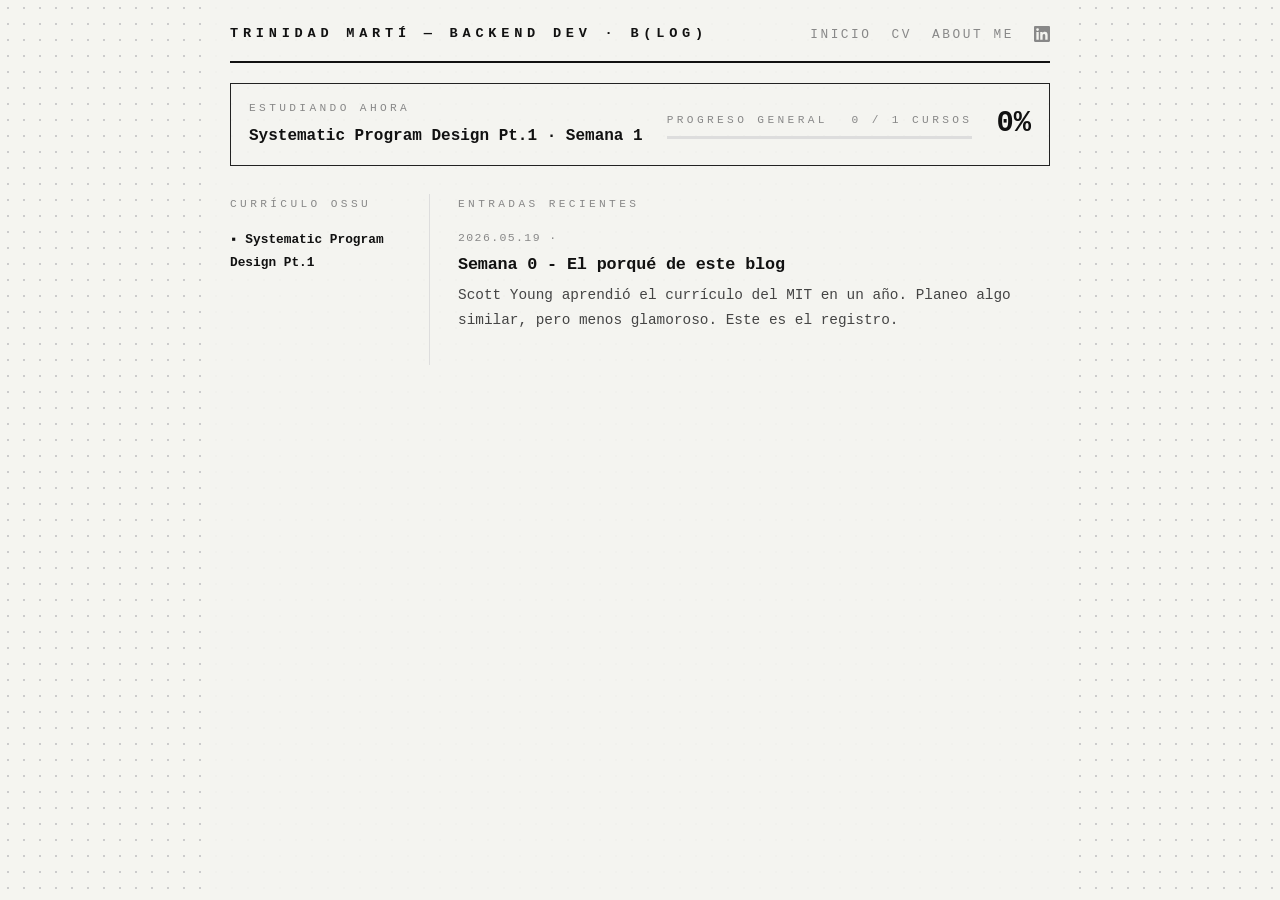
<file: docs/index.html>
<!DOCTYPE html>
<html lang="en">
<head>
  <meta charset="UTF-8">
  <meta name="viewport" content="width=device-width, initial-scale=1.0">
  <title>Trinidad Martí — Blog</title>
  <link rel="stylesheet" href="static/style.css">
</head>
<body>
  <div class="page-wrap">
    <nav class="nav">
      <a href="index.html" class="nav-logo">TRINIDAD MARTÍ — Backend Dev · B(LOG)</a>
      <ul class="nav-links">
        <li><a href="index.html">Inicio</a></li>
        <li><a href="static/cv.pdf" id="cv-link">CV</a></li>
        <li><a href="about.html">About me</a></li>
        <li><a href="https://www.linkedin.com/in/trinidad-mart%C3%AD-guti%C3%A9rrez-a9b872244/" target="_blank" rel="noopener" aria-label="LinkedIn"><svg xmlns="http://www.w3.org/2000/svg" width="16" height="16" viewBox="0 0 24 24" fill="currentColor" style="display:block"><path d="M20.447 20.452h-3.554v-5.569c0-1.328-.027-3.037-1.852-3.037-1.853 0-2.136 1.445-2.136 2.939v5.667H9.351V9h3.414v1.561h.046c.477-.9 1.637-1.85 3.37-1.85 3.601 0 4.267 2.37 4.267 5.455v6.286zM5.337 7.433a2.062 2.062 0 0 1-2.063-2.065 2.064 2.064 0 1 1 2.063 2.065zm1.782 13.019H3.555V9h3.564v11.452zM22.225 0H1.771C.792 0 0 .774 0 1.729v20.542C0 23.227.792 24 1.771 24h20.451C23.2 24 24 23.227 24 22.271V1.729C24 .774 23.2 0 22.222 0h.003z"/></svg></a></li>
      </ul>
    </nav>
    

<div class="status-strip">
  <div class="studying">
    <span class="label">Estudiando ahora</span>
    <strong>Systematic Program Design Pt.1 · Semana 1</strong>
  </div>
  <div class="bar-section">
    <div class="label">
      <span>Progreso general</span>
      <span>0 / 1 cursos</span>
    </div>
    <div class="progress-bar">
      <div class="progress-bar-fill" style="width: 0%"></div>
    </div>
  </div>
  <div class="percent">0%</div>
</div>

<div class="home-grid">

  <aside class="curriculum-sidebar">
    <span class="label">Currículo OSSU</span>
    
    <div class="course-item active">
      <div class="course-name">
        
        <a class="course-name-text" href="https://cs.ossu.dev/coursepages/spd/" target="_blank" rel="noopener">▪ Systematic Program Design Pt.1</a>
        
      </div>
    </div>
    
  </aside>

  <main class="feed">
    <span class="label">Entradas recientes</span>
    
    <article class="feed-entry">
      <div class="meta">2026.05.19 · </div>
      <h2><a href="posts/Hola mundo.html">Semana 0 - El porqué de este blog</a></h2>
      <p class="excerpt">Scott Young aprendió el currículo del MIT en un año. Planeo algo similar, pero menos glamoroso. Este es el registro.</p>
      
    </article>
    
  </main>

</div>

  </div>

  <div class="cv-modal-backdrop" id="cv-backdrop">
    <div class="cv-modal">
      <p>¿Descargar CV?</p>
      <div class="cv-modal-actions">
        <button class="btn-cancel" id="cv-cancel">Cancelar</button>
        <button class="btn-confirm" id="cv-confirm">Descargar</button>
      </div>
    </div>
  </div>

  <script>
    var cvLink     = document.getElementById('cv-link');
    var backdrop   = document.getElementById('cv-backdrop');
    var btnConfirm = document.getElementById('cv-confirm');
    var btnCancel  = document.getElementById('cv-cancel');

    cvLink.addEventListener('click', function(e) {
      e.preventDefault();
      backdrop.classList.add('open');
    });
    btnCancel.addEventListener('click', function() {
      backdrop.classList.remove('open');
    });
    btnConfirm.addEventListener('click', function() {
      backdrop.classList.remove('open');
      var a = document.createElement('a');
      a.href = cvLink.href;
      a.download = 'Trinidad-Marti-CV.pdf';
      document.body.appendChild(a);
      a.click();
      document.body.removeChild(a);
    });
    backdrop.addEventListener('click', function(e) {
      if (e.target === backdrop) backdrop.classList.remove('open');
    });
  </script>
</body>
</html>
</file>
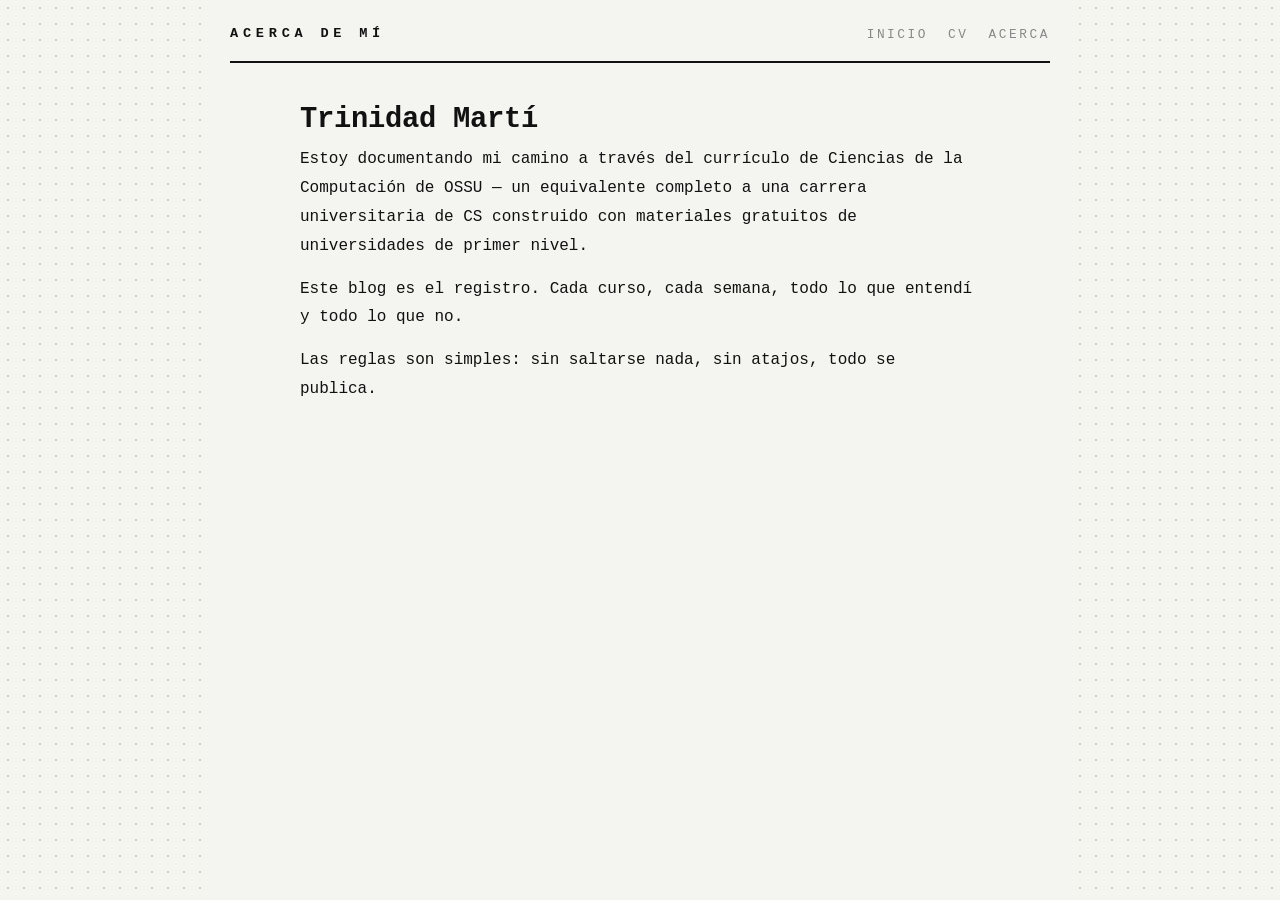
<file: about.html>
<!DOCTYPE html>
<html lang="es">
<head>
  <meta charset="UTF-8">
  <meta name="viewport" content="width=device-width, initial-scale=1.0">
  <title>Acerca — TRINIDAD MARTÍ</title>
  <link rel="stylesheet" href="static/style.css">
</head>
<body>
  <div class="page-wrap">
    <nav class="nav">
      <a href="index.html" class="nav-logo">Acerca de mí</a>
      <ul class="nav-links">
        <li><a href="index.html">Inicio</a></li>
        <li><a href="static/cv.pdf" download>CV</a></li>
        <li><a href="about.html">Acerca</a></li>
      </ul>
    </nav>
    <div style="max-width: 680px; margin: 0 auto; padding-top: 20px;">
      <h1 style="font-size: 1.8rem; margin-bottom: 8px;">Trinidad Martí</h1>
      <p style="margin-bottom: 14px;">Estoy documentando mi camino a través del currículo de Ciencias de la Computación de OSSU — un equivalente completo a una carrera universitaria de CS construido con materiales gratuitos de universidades de primer nivel.</p>
      <p style="margin-bottom: 14px;">Este blog es el registro. Cada curso, cada semana, todo lo que entendí y todo lo que no.</p>
      <p>Las reglas son simples: sin saltarse nada, sin atajos, todo se publica.</p>
    </div>
  </div>
</body>
</html>
</file>
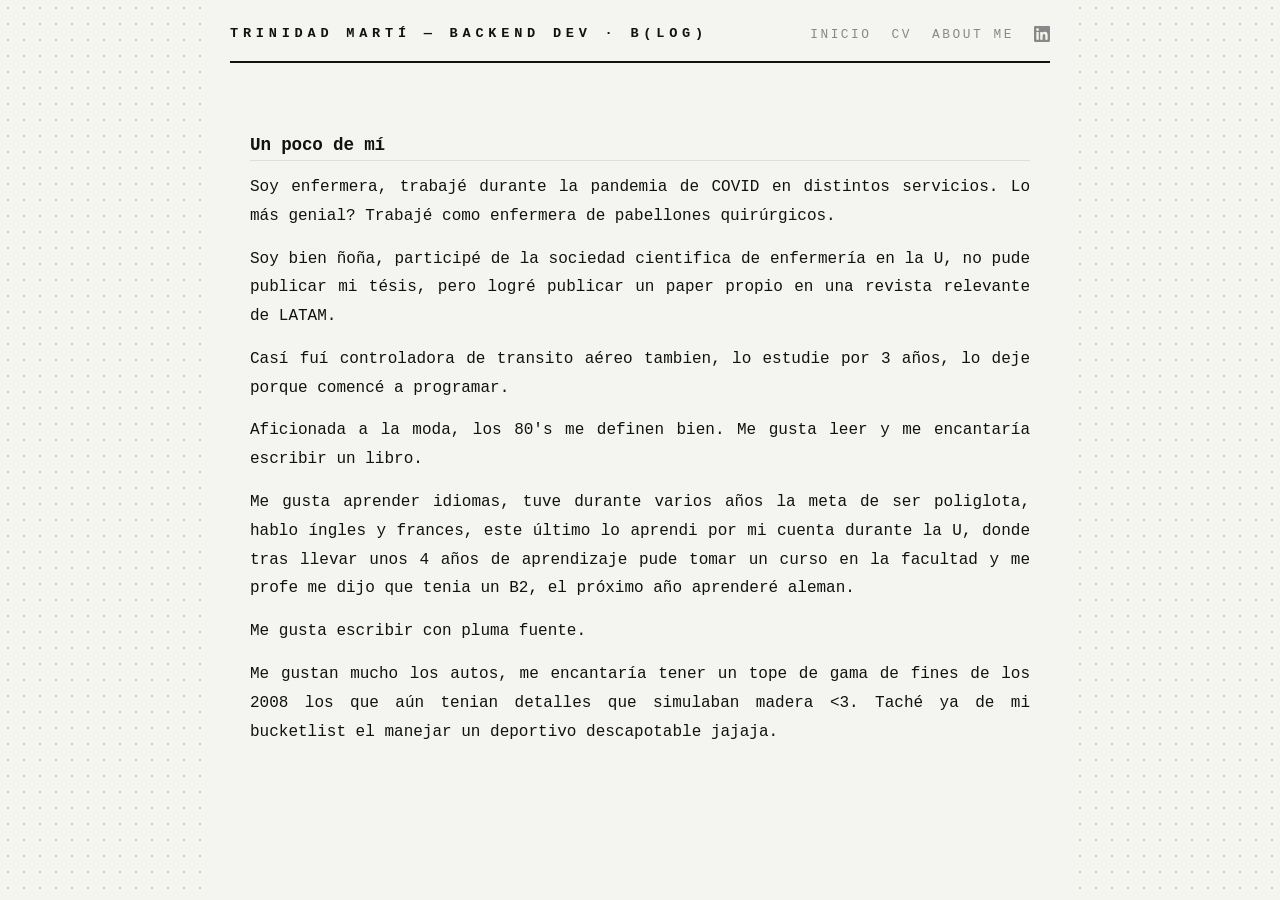
<file: docs/about.html>
<!DOCTYPE html>
<html lang="en">
<head>
  <meta charset="UTF-8">
  <meta name="viewport" content="width=device-width, initial-scale=1.0">
  <title>Acerca — TRINIDAD.LOG</title>
  <link rel="stylesheet" href="static/style.css">
</head>
<body>
  <div class="page-wrap">
    <nav class="nav">
      <a href="index.html" class="nav-logo">TRINIDAD MARTÍ — Backend Dev · B(LOG)</a>
      <ul class="nav-links">
        <li><a href="index.html">Inicio</a></li>
        <li><a href="static/cv.pdf" id="cv-link">CV</a></li>
        <li><a href="about.html">About me</a></li>
        <li><a href="https://www.linkedin.com/in/trinidad-mart%C3%AD-guti%C3%A9rrez-a9b872244/" target="_blank" rel="noopener" aria-label="LinkedIn"><svg xmlns="http://www.w3.org/2000/svg" width="16" height="16" viewBox="0 0 24 24" fill="currentColor" style="display:block"><path d="M20.447 20.452h-3.554v-5.569c0-1.328-.027-3.037-1.852-3.037-1.853 0-2.136 1.445-2.136 2.939v5.667H9.351V9h3.414v1.561h.046c.477-.9 1.637-1.85 3.37-1.85 3.601 0 4.267 2.37 4.267 5.455v6.286zM5.337 7.433a2.062 2.062 0 0 1-2.063-2.065 2.064 2.064 0 1 1 2.063 2.065zm1.782 13.019H3.555V9h3.564v11.452zM22.225 0H1.771C.792 0 0 .774 0 1.729v20.542C0 23.227.792 24 1.771 24h20.451C23.2 24 24 23.227 24 22.271V1.729C24 .774 23.2 0 22.222 0h.003z"/></svg></a></li>
      </ul>
    </nav>
    
<div class="post-body" style="padding-top: 20px;">
  <div class="post-content">
    <h2 id="un-poco-de-mi">Un poco de mí</h2>
<p>Soy enfermera, trabajé durante la pandemia de COVID en distintos servicios. Lo más genial? Trabajé como enfermera de pabellones quirúrgicos.</p>
<p>Soy bien ñoña, participé de la sociedad cientifica de enfermería en la U, no pude publicar mi tésis, pero logré publicar un paper propio en una revista relevante de LATAM.</p>
<p>Casí fuí controladora de transito aéreo tambien, lo estudie por 3 años, lo deje porque comencé a programar.</p>
<p>Aficionada a la moda, los 80's me definen bien. Me gusta leer y me encantaría escribir un libro. </p>
<p>Me gusta aprender idiomas, tuve durante varios años la meta de ser poliglota, hablo íngles y frances, este último lo aprendi por mi cuenta durante la U, donde tras llevar unos 4 años de aprendizaje pude tomar un curso en la facultad y me profe me dijo que tenia un B2, el próximo año aprenderé aleman.</p>
<p>Me gusta escribir con pluma fuente.</p>
<p>Me gustan mucho los autos, me encantaría tener un tope de gama de fines de los 2008 los que aún tenian detalles que simulaban madera &lt;3. Taché ya de mi bucketlist el manejar un deportivo descapotable jajaja.</p>
  </div>
</div>

  </div>

  <div class="cv-modal-backdrop" id="cv-backdrop">
    <div class="cv-modal">
      <p>¿Descargar CV?</p>
      <div class="cv-modal-actions">
        <button class="btn-cancel" id="cv-cancel">Cancelar</button>
        <button class="btn-confirm" id="cv-confirm">Descargar</button>
      </div>
    </div>
  </div>

  <script>
    var cvLink     = document.getElementById('cv-link');
    var backdrop   = document.getElementById('cv-backdrop');
    var btnConfirm = document.getElementById('cv-confirm');
    var btnCancel  = document.getElementById('cv-cancel');

    cvLink.addEventListener('click', function(e) {
      e.preventDefault();
      backdrop.classList.add('open');
    });
    btnCancel.addEventListener('click', function() {
      backdrop.classList.remove('open');
    });
    btnConfirm.addEventListener('click', function() {
      backdrop.classList.remove('open');
      var a = document.createElement('a');
      a.href = cvLink.href;
      a.download = 'Trinidad-Marti-CV.pdf';
      document.body.appendChild(a);
      a.click();
      document.body.removeChild(a);
    });
    backdrop.addEventListener('click', function(e) {
      if (e.target === backdrop) backdrop.classList.remove('open');
    });
  </script>
</body>
</html>
</file>
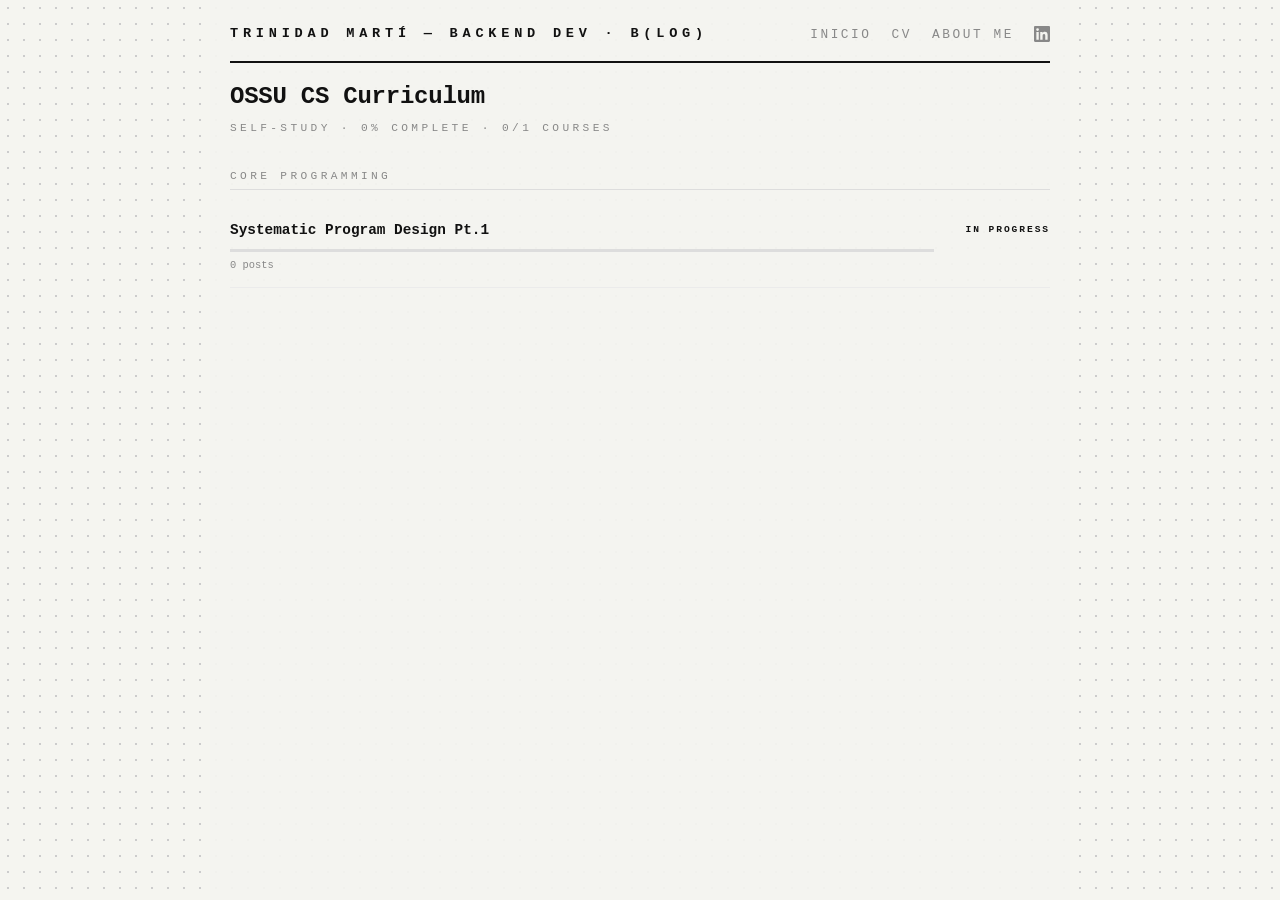
<file: docs/curriculum.html>
<!DOCTYPE html>
<html lang="en">
<head>
  <meta charset="UTF-8">
  <meta name="viewport" content="width=device-width, initial-scale=1.0">
  <title>Curriculum — TRINIDAD.LOG</title>
  <link rel="stylesheet" href="static/style.css">
</head>
<body>
  <div class="page-wrap">
    <nav class="nav">
      <a href="index.html" class="nav-logo">TRINIDAD MARTÍ — Backend Dev · B(LOG)</a>
      <ul class="nav-links">
        <li><a href="index.html">Inicio</a></li>
        <li><a href="static/cv.pdf" id="cv-link">CV</a></li>
        <li><a href="about.html">About me</a></li>
        <li><a href="https://www.linkedin.com/in/trinidad-mart%C3%AD-guti%C3%A9rrez-a9b872244/" target="_blank" rel="noopener" aria-label="LinkedIn"><svg xmlns="http://www.w3.org/2000/svg" width="16" height="16" viewBox="0 0 24 24" fill="currentColor" style="display:block"><path d="M20.447 20.452h-3.554v-5.569c0-1.328-.027-3.037-1.852-3.037-1.853 0-2.136 1.445-2.136 2.939v5.667H9.351V9h3.414v1.561h.046c.477-.9 1.637-1.85 3.37-1.85 3.601 0 4.267 2.37 4.267 5.455v6.286zM5.337 7.433a2.062 2.062 0 0 1-2.063-2.065 2.064 2.064 0 1 1 2.063 2.065zm1.782 13.019H3.555V9h3.564v11.452zM22.225 0H1.771C.792 0 0 .774 0 1.729v20.542C0 23.227.792 24 1.771 24h20.451C23.2 24 24 23.227 24 22.271V1.729C24 .774 23.2 0 22.222 0h.003z"/></svg></a></li>
      </ul>
    </nav>
    

<div class="curriculum-page">
  <h1>OSSU CS Curriculum</h1>
  <span class="label page-meta">Self-study · 0% complete · 0/1 courses</span>

  
  <section class="curriculum-category">
    <h2>Core programming</h2>
    
    <div class="curriculum-course">
      <div>
        <div class="course-title">
          <a href="https://cs.ossu.dev/coursepages/spd/" target="_blank" rel="noopener">Systematic Program Design Pt.1</a>
        </div>
        <div class="progress-bar" style="margin-top: 5px;">
          <div class="progress-bar-fill" style="width: 0%"></div>
        </div>
        <div class="post-count">0 posts</div>
      </div>
      <div class="status-badge in-progress">
        IN PROGRESS
      </div>
    </div>
    
  </section>
  
</div>

  </div>

  <div class="cv-modal-backdrop" id="cv-backdrop">
    <div class="cv-modal">
      <p>¿Descargar CV?</p>
      <div class="cv-modal-actions">
        <button class="btn-cancel" id="cv-cancel">Cancelar</button>
        <button class="btn-confirm" id="cv-confirm">Descargar</button>
      </div>
    </div>
  </div>

  <script>
    var cvLink     = document.getElementById('cv-link');
    var backdrop   = document.getElementById('cv-backdrop');
    var btnConfirm = document.getElementById('cv-confirm');
    var btnCancel  = document.getElementById('cv-cancel');

    cvLink.addEventListener('click', function(e) {
      e.preventDefault();
      backdrop.classList.add('open');
    });
    btnCancel.addEventListener('click', function() {
      backdrop.classList.remove('open');
    });
    btnConfirm.addEventListener('click', function() {
      backdrop.classList.remove('open');
      var a = document.createElement('a');
      a.href = cvLink.href;
      a.download = 'Trinidad-Marti-CV.pdf';
      document.body.appendChild(a);
      a.click();
      document.body.removeChild(a);
    });
    backdrop.addEventListener('click', function(e) {
      if (e.target === backdrop) backdrop.classList.remove('open');
    });
  </script>
</body>
</html>
</file>
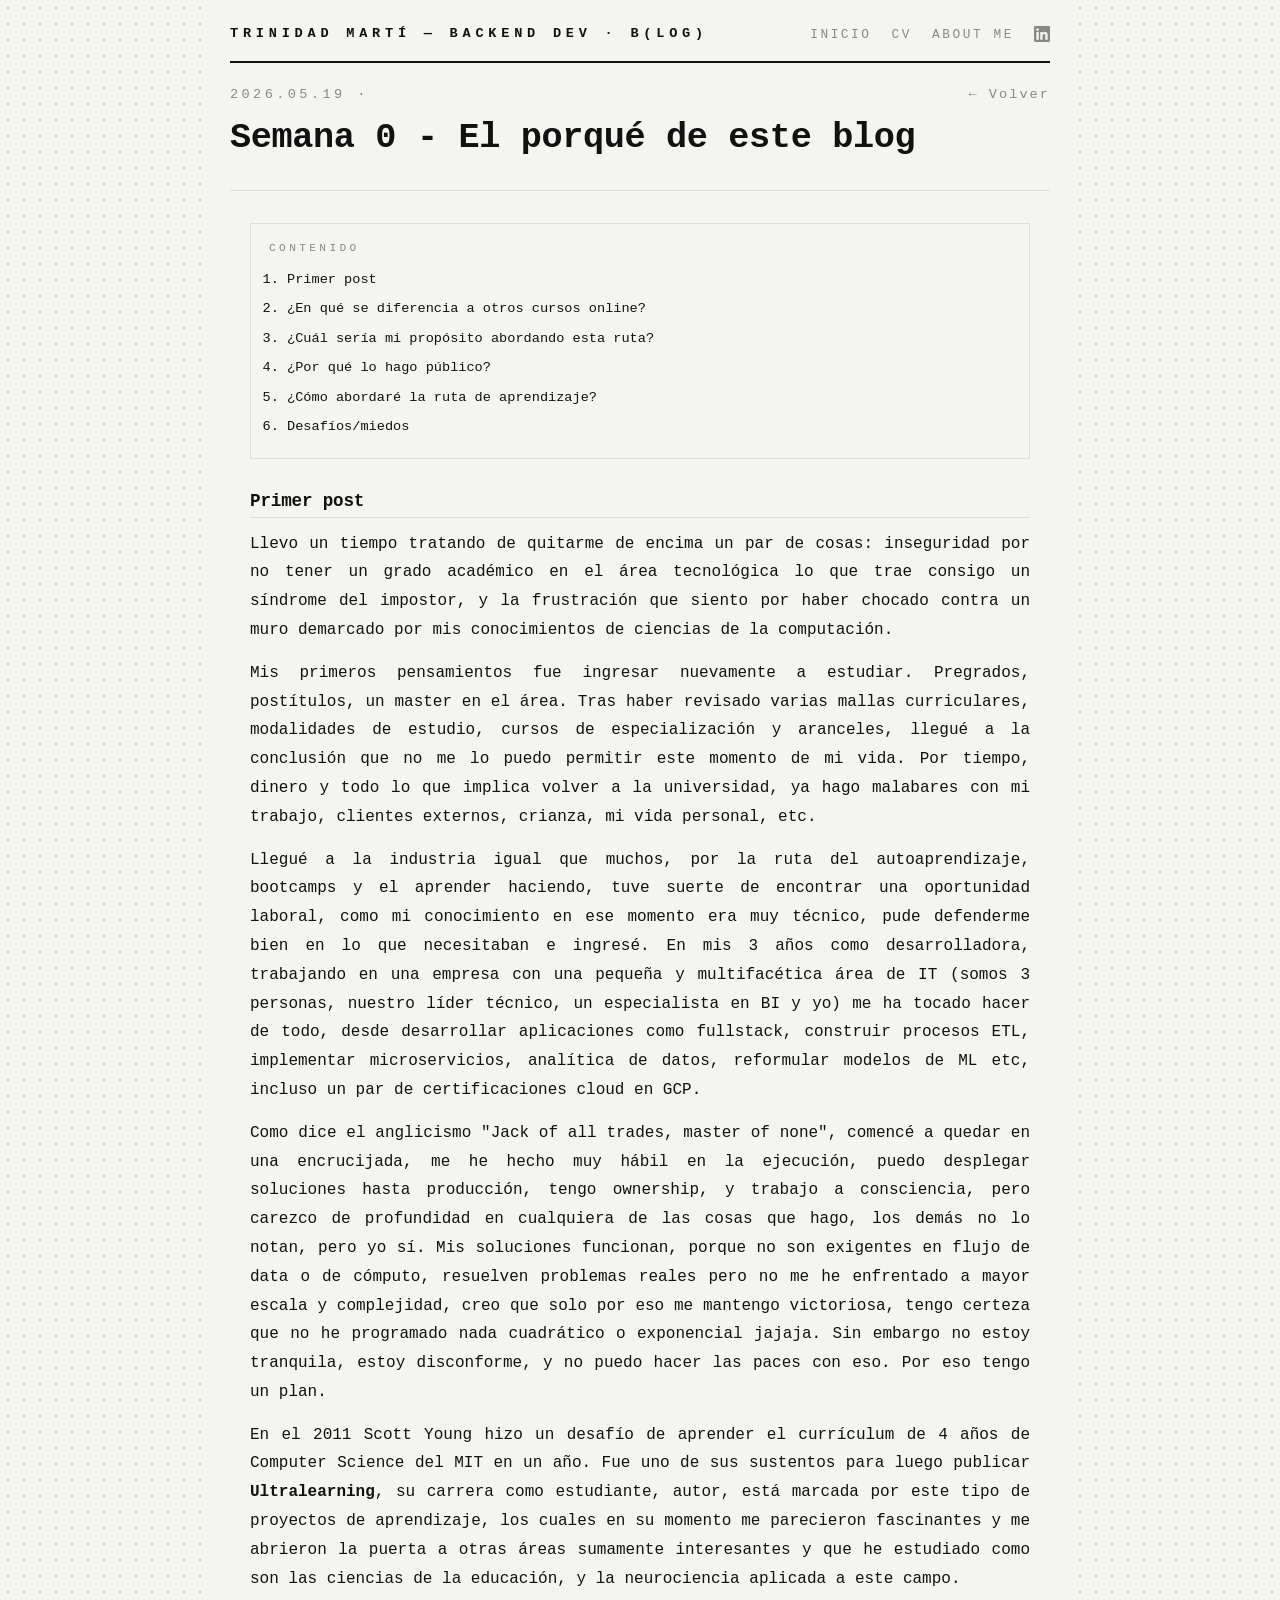
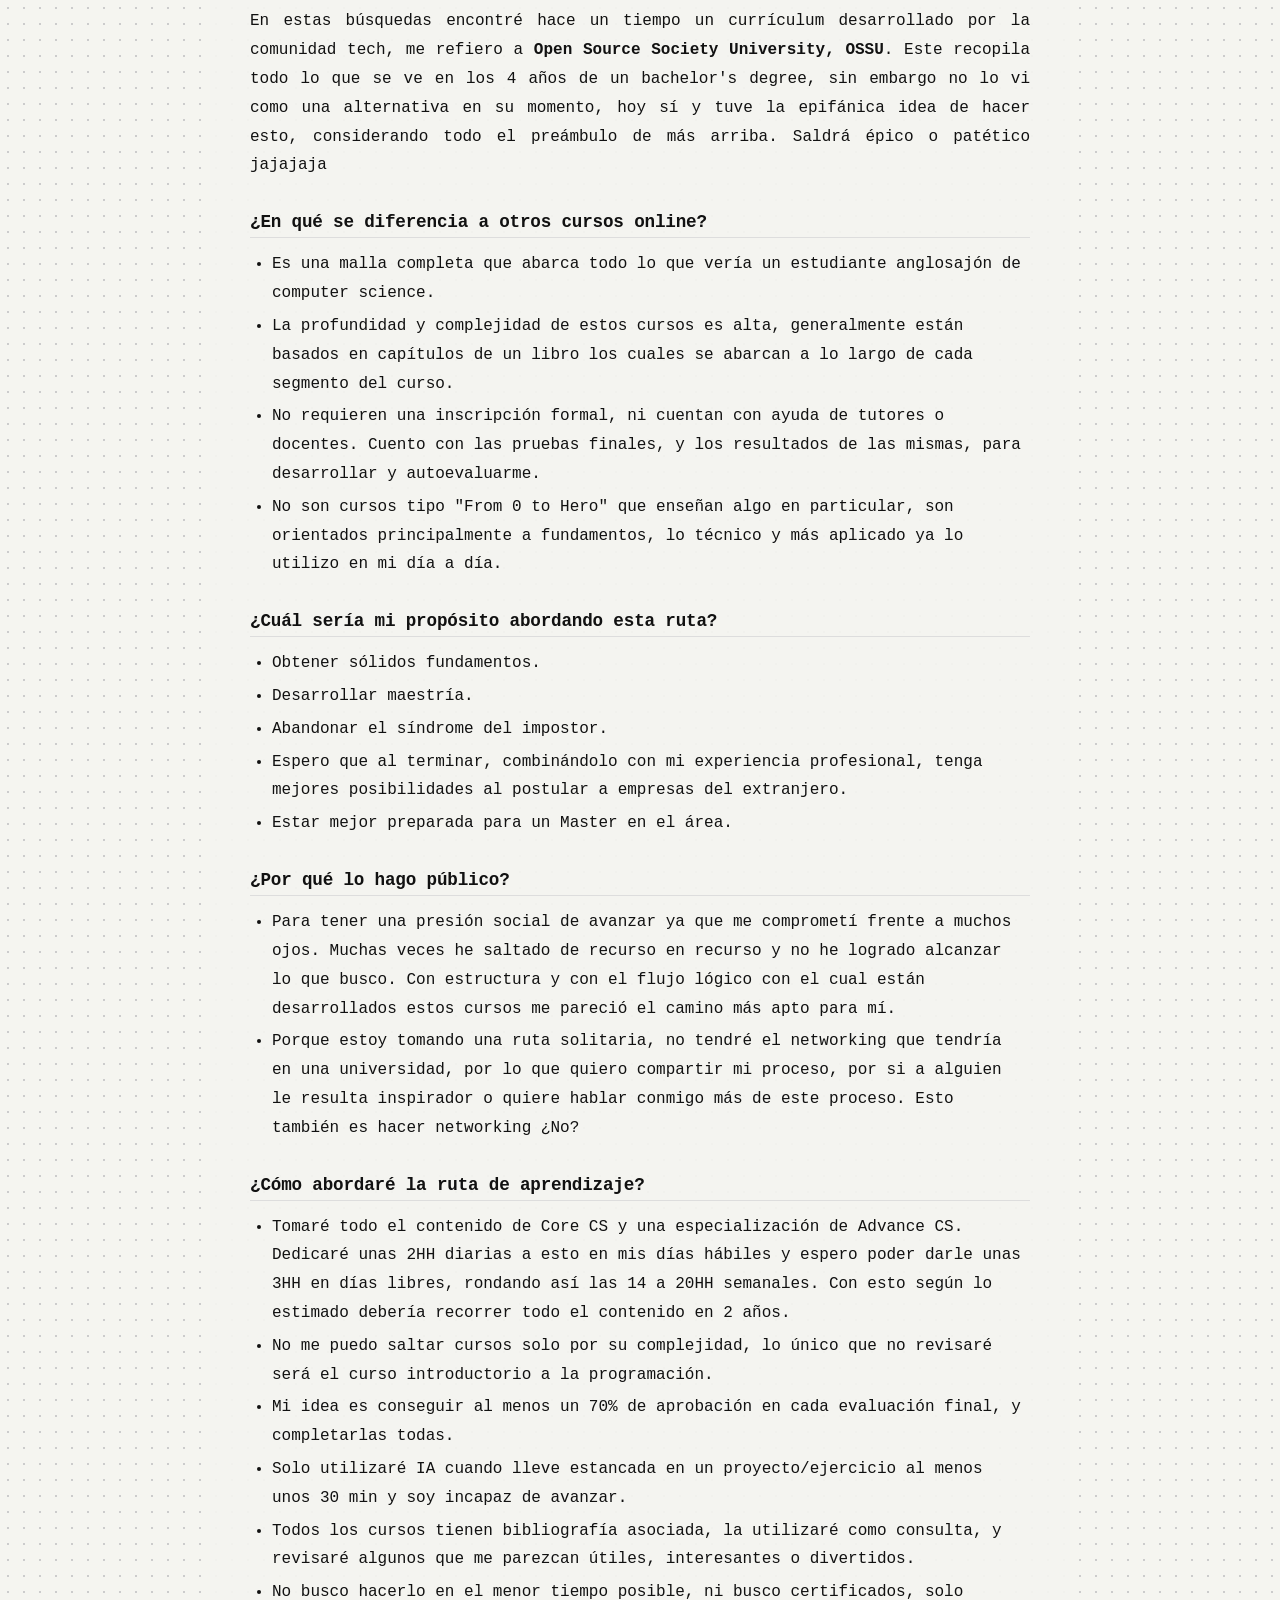
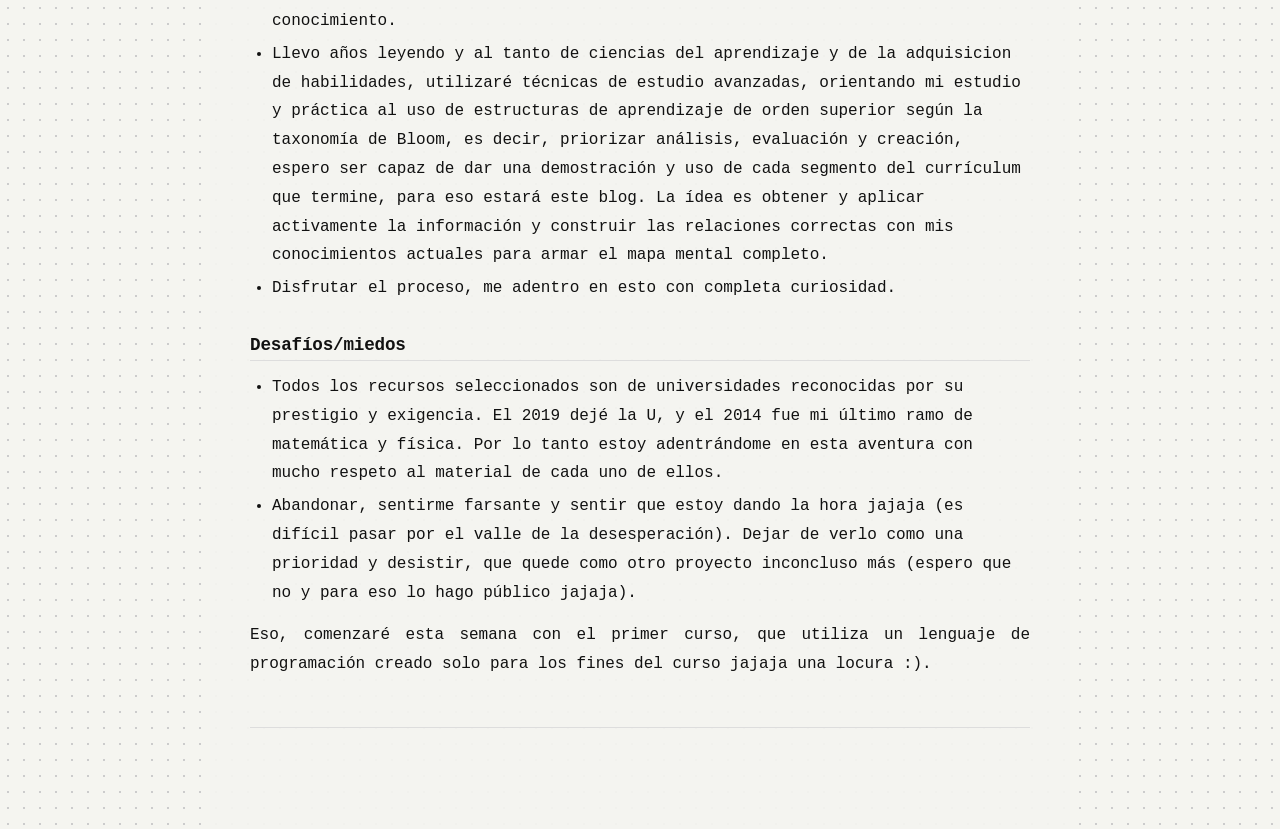
<file: docs/posts/Hola mundo.html>
<!DOCTYPE html>
<html lang="en">
<head>
  <meta charset="UTF-8">
  <meta name="viewport" content="width=device-width, initial-scale=1.0">
  <title>Semana 0 - El porqué de este blog — TRINIDAD.LOG</title>
  <link rel="stylesheet" href="../static/style.css">
</head>
<body>
  <div class="page-wrap">
    <nav class="nav">
      <a href="../index.html" class="nav-logo">TRINIDAD MARTÍ — Backend Dev · B(LOG)</a>
      <ul class="nav-links">
        <li><a href="../index.html">Inicio</a></li>
        <li><a href="../static/cv.pdf" id="cv-link">CV</a></li>
        <li><a href="../about.html">About me</a></li>
        <li><a href="https://www.linkedin.com/in/trinidad-mart%C3%AD-guti%C3%A9rrez-a9b872244/" target="_blank" rel="noopener" aria-label="LinkedIn"><svg xmlns="http://www.w3.org/2000/svg" width="16" height="16" viewBox="0 0 24 24" fill="currentColor" style="display:block"><path d="M20.447 20.452h-3.554v-5.569c0-1.328-.027-3.037-1.852-3.037-1.853 0-2.136 1.445-2.136 2.939v5.667H9.351V9h3.414v1.561h.046c.477-.9 1.637-1.85 3.37-1.85 3.601 0 4.267 2.37 4.267 5.455v6.286zM5.337 7.433a2.062 2.062 0 0 1-2.063-2.065 2.064 2.064 0 1 1 2.063 2.065zm1.782 13.019H3.555V9h3.564v11.452zM22.225 0H1.771C.792 0 0 .774 0 1.729v20.542C0 23.227.792 24 1.771 24h20.451C23.2 24 24 23.227 24 22.271V1.729C24 .774 23.2 0 22.222 0h.003z"/></svg></a></li>
      </ul>
    </nav>
    

<article>
  <header class="post-header">
    <div class="meta">
      <span>2026.05.19 · </span>
      <a href="../index.html">← Volver</a>
    </div>
    <h1>Semana 0 - El porqué de este blog</h1>
    
  </header>

  <div class="post-body">
    
    <nav class="toc">
      <span class="label">Contenido</span>
      <ol>
        
        <li><a href="#primer-post">Primer post</a></li>
        
        <li><a href="#en-que-se-diferencia-a-otros-cursos-online">¿En qué se diferencia a otros cursos online?</a></li>
        
        <li><a href="#cual-seria-mi-proposito-abordando-esta-ruta">¿Cuál sería mi propósito abordando esta ruta?</a></li>
        
        <li><a href="#por-que-lo-hago-publico">¿Por qué lo hago público?</a></li>
        
        <li><a href="#como-abordare-la-ruta-de-aprendizaje">¿Cómo abordaré la ruta de aprendizaje?</a></li>
        
        <li><a href="#desafiosmiedos">Desafíos/miedos</a></li>
        
      </ol>
    </nav>
    

    <div class="post-content"><h2 id="primer-post">Primer post</h2>
<p>Llevo un tiempo tratando de quitarme de encima un par de cosas: inseguridad por no tener un grado académico en el área tecnológica lo que trae consigo un síndrome del impostor, y la frustración que siento por haber chocado contra un muro demarcado por mis conocimientos de ciencias de la computación.</p>
<p>Mis primeros pensamientos fue ingresar nuevamente a estudiar. Pregrados, postítulos, un master en el área. Tras haber revisado varias mallas curriculares, modalidades de estudio, cursos de especialización y aranceles, llegué a la conclusión que no me lo puedo permitir este momento de mi vida. Por tiempo, dinero y todo lo que implica volver a la universidad, ya hago malabares con mi trabajo, clientes externos, crianza, mi vida personal, etc.</p>
<p>Llegué a la industria igual que muchos, por la ruta del autoaprendizaje, bootcamps y el aprender haciendo, tuve suerte de encontrar una oportunidad laboral, como mi conocimiento en ese momento era muy técnico, pude defenderme bien en lo que necesitaban e ingresé. En mis 3 años como desarrolladora, trabajando en una empresa con una pequeña y multifacética área de IT (somos 3 personas, nuestro líder técnico, un especialista en BI y yo) me ha tocado hacer de todo, desde desarrollar aplicaciones como fullstack, construir procesos ETL, implementar microservicios, analítica de datos, reformular modelos de ML etc, incluso un par de certificaciones cloud en GCP.</p>
<p>Como dice el anglicismo "Jack of all trades, master of none", comencé a quedar en una encrucijada, me he hecho muy hábil en la ejecución, puedo desplegar soluciones hasta producción, tengo ownership, y trabajo a consciencia, pero carezco de profundidad en cualquiera de las cosas que hago, los demás no lo notan, pero yo sí. Mis soluciones funcionan, porque no son exigentes en flujo de data o de cómputo, resuelven problemas reales pero no me he enfrentado a mayor escala y complejidad, creo que solo por eso me mantengo victoriosa, tengo certeza que no he programado nada cuadrático o exponencial jajaja. Sin embargo no estoy tranquila, estoy disconforme, y no puedo hacer las paces con eso. Por eso tengo un plan.</p>
<p>En el 2011 Scott Young hizo un desafío de aprender el currículum de 4 años de Computer Science del MIT en un año. Fue uno de sus sustentos para luego publicar <strong><a href="https://www.amazon.com/-/es/Scott-H-Young-ebook/dp/B07K6MF8MD">Ultralearning</a></strong>, su carrera como estudiante, autor, está marcada por este tipo de proyectos de aprendizaje, los cuales en su momento me parecieron fascinantes y me abrieron la puerta a otras áreas sumamente interesantes y que he estudiado como son las ciencias de la educación, y la neurociencia aplicada a este campo.</p>
<p>En estas búsquedas encontré hace un tiempo un currículum desarrollado por la comunidad tech, me refiero a <strong><a href="https://github.com/ossu/computer-science?tab=readme-ov-file">Open Source Society University, OSSU</a></strong>. Este recopila todo lo que se ve en los 4 años de un bachelor's degree, sin embargo no lo vi como una alternativa en su momento, hoy sí y tuve la epifánica idea de hacer esto, considerando todo el preámbulo de más arriba. Saldrá épico o patético jajajaja</p>
<h2 id="en-que-se-diferencia-a-otros-cursos-online">¿En qué se diferencia a otros cursos online?</h2>
<ul>
<li>Es una malla completa que abarca todo lo que vería un estudiante anglosajón de computer science.</li>
<li>La profundidad y complejidad de estos cursos es alta, generalmente están basados en capítulos de un libro los cuales se abarcan a lo largo de cada segmento del curso.</li>
<li>No requieren una inscripción formal, ni cuentan con ayuda de tutores o docentes. Cuento con las pruebas finales, y los resultados de las mismas, para desarrollar y autoevaluarme.</li>
<li>No son cursos tipo "From 0 to Hero" que enseñan algo en particular, son orientados principalmente a fundamentos, lo técnico y más aplicado ya lo utilizo en mi día a día.</li>
</ul>
<h2 id="cual-seria-mi-proposito-abordando-esta-ruta">¿Cuál sería mi propósito abordando esta ruta?</h2>
<ul>
<li>Obtener sólidos fundamentos.</li>
<li>Desarrollar maestría.</li>
<li>Abandonar el síndrome del impostor.</li>
<li>Espero que al terminar, combinándolo con mi experiencia profesional, tenga mejores posibilidades al postular a empresas del extranjero.</li>
<li>Estar mejor preparada para un Master en el área.</li>
</ul>
<h2 id="por-que-lo-hago-publico">¿Por qué lo hago público?</h2>
<ul>
<li>Para tener una presión social de avanzar ya que me comprometí frente a muchos ojos. Muchas veces he saltado de recurso en recurso y no he logrado alcanzar lo que busco. Con estructura y con el flujo lógico con el cual están desarrollados estos cursos me pareció el camino más apto para mí.</li>
<li>Porque estoy tomando una ruta solitaria, no tendré el networking que tendría en una universidad, por lo que quiero compartir mi proceso, por si a alguien le resulta inspirador o quiere hablar conmigo más de este proceso. Esto también es hacer networking ¿No?</li>
</ul>
<h2 id="como-abordare-la-ruta-de-aprendizaje">¿Cómo abordaré la ruta de aprendizaje?</h2>
<ul>
<li>Tomaré todo el contenido de Core CS y una especialización de Advance CS. Dedicaré unas 2HH diarias a esto en mis días hábiles y espero poder darle unas 3HH en días libres, rondando así las 14 a 20HH semanales. Con esto según lo estimado debería recorrer todo el contenido en 2 años.</li>
<li>No me puedo saltar cursos solo por su complejidad, lo único que no revisaré será el curso introductorio a la programación.</li>
<li>Mi idea es conseguir al menos un 70% de aprobación en cada evaluación final, y completarlas todas.</li>
<li>Solo utilizaré IA cuando lleve estancada en un proyecto/ejercicio al menos unos 30 min y soy incapaz de avanzar.</li>
<li>Todos los cursos tienen bibliografía asociada, la utilizaré como consulta, y revisaré algunos que me parezcan útiles, interesantes o divertidos.</li>
<li>No busco hacerlo en el menor tiempo posible, ni busco certificados, solo conocimiento.</li>
<li>Llevo años leyendo y al tanto de ciencias del aprendizaje y de la adquisicion de habilidades, utilizaré técnicas de estudio avanzadas, orientando mi estudio y práctica al uso de estructuras de aprendizaje de orden superior según la taxonomía de Bloom, es decir, priorizar análisis, evaluación y creación, espero ser capaz de dar una demostración y uso de cada segmento del currículum que termine, para eso estará este blog. La ídea es obtener y aplicar activamente la información y construir las relaciones correctas con mis conocimientos actuales para armar el mapa mental completo.</li>
<li>Disfrutar el proceso, me adentro en esto con completa curiosidad.</li>
</ul>
<h2 id="desafiosmiedos">Desafíos/miedos</h2>
<ul>
<li>Todos los recursos seleccionados son de universidades reconocidas por su prestigio y exigencia. El 2019 dejé la U, y el 2014 fue mi último ramo de matemática y física. Por lo tanto estoy adentrándome en esta aventura con mucho respeto al material de cada uno de ellos.</li>
<li>Abandonar, sentirme farsante y sentir que estoy dando la hora jajaja (es difícil pasar por el valle de la desesperación). Dejar de verlo como una prioridad y desistir, que quede como otro proyecto inconcluso más (espero que no y para eso lo hago público jajaja).</li>
</ul>
<p>Eso, comenzaré esta semana con el primer curso, que utiliza un lenguaje de programación creado solo para los fines del curso jajaja una locura :).</p></div>

    <nav class="post-nav">
      <span>&nbsp;</span>
      <span>&nbsp;</span>
    </nav>
  </div>
</article>

  </div>

  <div class="cv-modal-backdrop" id="cv-backdrop">
    <div class="cv-modal">
      <p>¿Descargar CV?</p>
      <div class="cv-modal-actions">
        <button class="btn-cancel" id="cv-cancel">Cancelar</button>
        <button class="btn-confirm" id="cv-confirm">Descargar</button>
      </div>
    </div>
  </div>

  <script>
    var cvLink     = document.getElementById('cv-link');
    var backdrop   = document.getElementById('cv-backdrop');
    var btnConfirm = document.getElementById('cv-confirm');
    var btnCancel  = document.getElementById('cv-cancel');

    cvLink.addEventListener('click', function(e) {
      e.preventDefault();
      backdrop.classList.add('open');
    });
    btnCancel.addEventListener('click', function() {
      backdrop.classList.remove('open');
    });
    btnConfirm.addEventListener('click', function() {
      backdrop.classList.remove('open');
      var a = document.createElement('a');
      a.href = cvLink.href;
      a.download = 'Trinidad-Marti-CV.pdf';
      document.body.appendChild(a);
      a.click();
      document.body.removeChild(a);
    });
    backdrop.addEventListener('click', function(e) {
      if (e.target === backdrop) backdrop.classList.remove('open');
    });
  </script>
</body>
</html>
</file>
<file: docs/static/style.css>
/* ── Tokens ─────────────────────────────────────────────── */
:root {
  --bg:       #f5f5f0;
  --dot:      #cccccc;
  --ink:      #111111;
  --meta:     #888888;
  --muted:    #dddddd;
  --border:   #222222;
  --code-bg:  #1a1a1a;
  --code-fg:  #e0e0e0;
  --max-w:    860px;
  --post-w:   780px;
}

/* ── Reset ───────────────────────────────────────────────── */
*, *::before, *::after { box-sizing: border-box; margin: 0; padding: 0; }
a { color: var(--ink); text-decoration: none; }
a:hover { text-decoration: underline; }

/* ── Base ────────────────────────────────────────────────── */
html { font-size: 100%; }

body {
  font-family: 'Courier New', Courier, monospace;
  font-size: 1rem;
  line-height: 1.8;
  color: var(--ink);
  background-color: var(--bg);
  background-image: radial-gradient(circle, var(--dot) 1px, transparent 1px);
  background-size: 16px 16px;
  min-height: 100vh;
}

.page-wrap {
  max-width: var(--max-w);
  margin: 0 auto;
  padding: 0 20px 60px;
  background: rgba(245, 245, 240, 0.93);
  min-height: 100vh;
}

/* ── Typography ──────────────────────────────────────────── */
h1, h2, h3, h4 {
  font-weight: 900;
  letter-spacing: -0.01em;
  line-height: 1.2;
}


.label {
  font-size: 0.7rem;
  letter-spacing: 0.3em;
  text-transform: uppercase;
  color: var(--meta);
}

/* ── Nav ─────────────────────────────────────────────────── */
.nav {
  display: flex;
  justify-content: space-between;
  align-items: center;
  padding: 20px 0 12px;
  border-bottom: 2px solid var(--ink);
  margin-bottom: 20px;
}
.nav-logo {
  font-size: 0.85rem;
  font-weight: 900;
  letter-spacing: 0.35em;
  text-transform: uppercase;
}
.nav-links {
  display: flex;
  gap: 20px;
  list-style: none;
  align-items: center;
}
.nav-links a {
  font-size: 0.8rem;
  letter-spacing: 0.2em;
  text-transform: uppercase;
  color: var(--meta);
}
.nav-links a:hover { color: var(--ink); text-decoration: none; }

/* ── Status Strip ────────────────────────────────────────── */
.status-strip {
  border: 1px solid var(--border);
  padding: 14px 18px;
  display: flex;
  justify-content: space-between;
  align-items: center;
  gap: 24px;
  margin-bottom: 28px;
}
.status-strip .studying { flex-shrink: 0; }
.status-strip .studying .label { display: block; margin-bottom: 4px; }
.status-strip .studying strong { font-size: 1rem; font-weight: 900; }
.status-strip .bar-section { flex: 1; min-width: 0; }
.status-strip .bar-section .label {
  display: flex;
  justify-content: space-between;
  margin-bottom: 6px;
}
.status-strip .percent {
  font-size: 1.8rem;
  font-weight: 900;
  flex-shrink: 0;
  line-height: 1;
}

/* ── Progress Bar ────────────────────────────────────────── */
.progress-bar {
  background: var(--muted);
  height: 3px;
  width: 100%;
}
.progress-bar-fill {
  background: var(--ink);
  height: 3px;
}

/* ── Homepage Grid ───────────────────────────────────────── */
.home-grid {
  display: grid;
  grid-template-columns: 200px 1fr;
  gap: 28px;
}

/* ── Curriculum Sidebar ──────────────────────────────────── */
.curriculum-sidebar {
  border-right: 1px solid var(--muted);
  padding-right: 24px;
}
.curriculum-sidebar > .label { display: block; margin-bottom: 14px; }
.course-item { margin-bottom: 12px; }
.course-item.active .course-name-text { font-weight: 900; color: var(--ink); }
.course-item.inactive .course-name-text { color: var(--meta); }
a.course-name-text { text-decoration: none; }
a.course-name-text:hover { text-decoration: underline; }
.course-name {
  display: flex;
  justify-content: space-between;
  font-size: 0.8rem;
  margin-bottom: 3px;
}
.course-name .pct { color: var(--meta); font-size: 0.72rem; }

/* ── Feed ────────────────────────────────────────────────── */
.feed > .label { display: block; margin-bottom: 14px; }
.feed-entry {
  padding-bottom: 16px;
  border-bottom: 1px solid #e8e8e8;
  margin-bottom: 16px;
}
.feed-entry:last-child { border-bottom: none; }
.feed-entry .meta {
  font-size: 0.72rem;
  color: var(--meta);
  letter-spacing: 0.12em;
  margin-bottom: 6px;
}
.feed-entry h2 { font-size: 1.05rem; font-weight: 700; margin-bottom: 8px; }
.feed-entry .excerpt { font-size: 0.9rem; color: #444; line-height: 1.75; }

/* ── Tags ────────────────────────────────────────────────── */
.tags { display: flex; gap: 6px; flex-wrap: wrap; margin-top: 10px; }
.tag {
  border: 1px solid #555;
  font-size: 0.65rem;
  padding: 2px 8px;
  letter-spacing: 0.15em;
  text-transform: uppercase;
  color: var(--meta);
}

/* ── Post Page ───────────────────────────────────────────── */
.post-header { margin-bottom: 32px; padding-bottom: 16px; border-bottom: 1px solid var(--muted); }
.post-header .meta {
  font-size: 0.85rem;
  color: var(--meta);
  letter-spacing: 0.25em;
  margin-bottom: 10px;
  display: flex;
  justify-content: space-between;
  align-items: center;
}
.post-header .meta a { color: var(--meta); font-size: 0.85rem; letter-spacing: 0.15em; }
.post-header .meta a:hover { color: var(--ink); }
.post-header h1 { font-size: 2.2rem; margin-bottom: 14px; }

.post-body { max-width: var(--post-w); margin: 0 auto; }

/* TOC */
.toc {
  border: 1px solid var(--muted);
  padding: 14px 18px;
  margin-bottom: 32px;
}
.toc > .label { display: block; margin-bottom: 10px; }
.toc ol { padding-left: 18px; }
.toc li { font-size: 0.85rem; margin-bottom: 5px; }

/* Post content */
.post-content h2 {
  font-size: 1.1rem;
  margin: 32px 0 12px;
  border-bottom: 1px solid var(--muted);
  padding-bottom: 4px;
}
.post-content h3 { font-size: 0.95rem; margin: 22px 0 8px; }
.post-content p { margin-bottom: 14px; text-align: justify; hyphens: auto; }
.post-content ul, .post-content ol { padding-left: 22px; margin-bottom: 14px; }
.post-content li { margin-bottom: 4px; }
.post-content blockquote {
  border-left: 2px solid var(--ink);
  padding-left: 16px;
  color: var(--meta);
  margin: 16px 0;
  font-style: italic;
}
.post-content img {
  max-width: 100%;
  border: 1px solid #ccc;
  display: block;
  margin: 24px auto;
}
.post-content video {
  max-width: 100%;
  display: block;
  margin: 24px auto;
}

/* Code — inline */
.post-content code {
  background: #e8e8e3;
  padding: 1px 5px;
  font-size: 0.85em;
}

/* Code — fenced (Pygments) */
.post-content .highlight {
  background: var(--code-bg);
  padding: 16px 18px;
  margin: 18px 0;
  overflow-x: auto;
  position: relative;
}
.post-content .highlight pre {
  color: var(--code-fg);
  font-size: 0.82rem;
  line-height: 1.65;
  margin: 0;
  background: none;
}
.post-content .highlight code { background: none; padding: 0; font-size: inherit; }

/* Pygments tokens — monochrome-friendly */
.highlight .c,  .highlight .c1, .highlight .cm { color: #555; }
.highlight .k,  .highlight .kd, .highlight .kn { color: #bbb; font-weight: bold; }
.highlight .s,  .highlight .s1, .highlight .s2 { color: #aaa; }
.highlight .mi, .highlight .mf                  { color: #ddd; }
.highlight .nf                                  { color: #e0e0e0; }
.highlight .nc                                  { color: #ccc; }

.lang-label {
  position: absolute;
  top: 6px;
  right: 10px;
  font-size: 0.58rem;
  color: #555;
  letter-spacing: 0.2em;
  text-transform: uppercase;
}

/* Post footer nav */
.post-nav {
  display: flex;
  justify-content: space-between;
  margin-top: 48px;
  padding-top: 16px;
  border-top: 1px solid var(--muted);
  font-size: 0.875rem;
  letter-spacing: 0.08em;
}

/* ── Curriculum Page ─────────────────────────────────────── */
.curriculum-page > h1 { font-size: 1.5rem; margin-bottom: 6px; }
.curriculum-page .page-meta { margin-bottom: 32px; display: block; }
.curriculum-category { margin-bottom: 36px; }
.curriculum-category h2 {
  font-size: 0.7rem;
  letter-spacing: 0.3em;
  text-transform: uppercase;
  color: var(--meta);
  border-bottom: 1px solid var(--muted);
  padding-bottom: 6px;
  margin-bottom: 16px;
  font-weight: 400;
}
.curriculum-course {
  display: grid;
  grid-template-columns: 1fr 100px;
  gap: 16px;
  align-items: start;
  padding: 12px 0;
  border-bottom: 1px solid #ebebeb;
}
.curriculum-course .course-title { font-size: 0.9rem; font-weight: 700; margin-bottom: 4px; }
.curriculum-course .course-title a { color: var(--ink); }
.curriculum-course .course-title a:hover { text-decoration: underline; }
.curriculum-course .post-count { font-size: 0.65rem; color: var(--meta); margin-top: 4px; }
.status-badge {
  font-size: 0.6rem;
  letter-spacing: 0.2em;
  text-transform: uppercase;
  text-align: right;
  padding-top: 3px;
}
.status-badge.not-started { color: var(--meta); }
.status-badge.in-progress { color: var(--ink); font-weight: 700; }
.status-badge.complete    { color: var(--ink); }

/* ── Responsive ──────────────────────────────────────────── */
@media (max-width: 620px) {
  .home-grid { grid-template-columns: 1fr; }
  .curriculum-sidebar {
    border-right: none;
    border-bottom: 1px solid var(--muted);
    padding-right: 0;
    padding-bottom: 22px;
    margin-bottom: 22px;
  }
  .status-strip { flex-wrap: wrap; gap: 14px; }
  .status-strip .percent { font-size: 1.4rem; }
  .curriculum-course { grid-template-columns: 1fr; }
  .post-header .meta { flex-direction: column; align-items: flex-start; gap: 6px; }
}

/* ── CV Modal ────────────────────────────────────────────── */
.cv-modal-backdrop {
  display: none;
  position: fixed;
  inset: 0;
  background: rgba(0,0,0,0.45);
  z-index: 100;
  align-items: center;
  justify-content: center;
}
.cv-modal-backdrop.open { display: flex; }
.cv-modal {
  background: #ffffff;
  border: 1px solid var(--muted);
  padding: 28px 32px;
  max-width: 340px;
  width: 90%;
}
.cv-modal p { font-size: 0.85rem; margin-bottom: 20px; line-height: 1.6; }
.cv-modal-actions { display: flex; gap: 10px; justify-content: flex-end; }
.cv-modal-actions button {
  font-family: inherit;
  font-size: 0.72rem;
  letter-spacing: 0.15em;
  text-transform: uppercase;
  padding: 7px 16px;
  border: 1px solid var(--ink);
  background: none;
  cursor: pointer;
}
.cv-modal-actions .btn-confirm { background: var(--ink); color: #f5f5f0; }
.cv-modal-actions .btn-cancel { color: var(--ink); }
.cv-modal-actions button:hover { opacity: 0.7; }
</file>
<file: static/style.css>
/* ── Tokens ─────────────────────────────────────────────── */
:root {
  --bg:       #f5f5f0;
  --dot:      #cccccc;
  --ink:      #111111;
  --meta:     #888888;
  --muted:    #dddddd;
  --border:   #222222;
  --code-bg:  #1a1a1a;
  --code-fg:  #e0e0e0;
  --max-w:    860px;
  --post-w:   780px;
}

/* ── Reset ───────────────────────────────────────────────── */
*, *::before, *::after { box-sizing: border-box; margin: 0; padding: 0; }
a { color: var(--ink); text-decoration: none; }
a:hover { text-decoration: underline; }

/* ── Base ────────────────────────────────────────────────── */
html { font-size: 100%; }

body {
  font-family: 'Courier New', Courier, monospace;
  font-size: 1rem;
  line-height: 1.8;
  color: var(--ink);
  background-color: var(--bg);
  background-image: radial-gradient(circle, var(--dot) 1px, transparent 1px);
  background-size: 16px 16px;
  min-height: 100vh;
}

.page-wrap {
  max-width: var(--max-w);
  margin: 0 auto;
  padding: 0 20px 60px;
  background: rgba(245, 245, 240, 0.93);
  min-height: 100vh;
}

/* ── Typography ──────────────────────────────────────────── */
h1, h2, h3, h4 {
  font-weight: 900;
  letter-spacing: -0.01em;
  line-height: 1.2;
}


.label {
  font-size: 0.7rem;
  letter-spacing: 0.3em;
  text-transform: uppercase;
  color: var(--meta);
}

/* ── Nav ─────────────────────────────────────────────────── */
.nav {
  display: flex;
  justify-content: space-between;
  align-items: center;
  padding: 20px 0 12px;
  border-bottom: 2px solid var(--ink);
  margin-bottom: 20px;
}
.nav-logo {
  font-size: 0.85rem;
  font-weight: 900;
  letter-spacing: 0.35em;
  text-transform: uppercase;
}
.nav-links {
  display: flex;
  gap: 20px;
  list-style: none;
  align-items: center;
}
.nav-links a {
  font-size: 0.8rem;
  letter-spacing: 0.2em;
  text-transform: uppercase;
  color: var(--meta);
}
.nav-links a:hover { color: var(--ink); text-decoration: none; }

/* ── Status Strip ────────────────────────────────────────── */
.status-strip {
  border: 1px solid var(--border);
  padding: 14px 18px;
  display: flex;
  justify-content: space-between;
  align-items: center;
  gap: 24px;
  margin-bottom: 28px;
}
.status-strip .studying { flex-shrink: 0; }
.status-strip .studying .label { display: block; margin-bottom: 4px; }
.status-strip .studying strong { font-size: 1rem; font-weight: 900; }
.status-strip .bar-section { flex: 1; min-width: 0; }
.status-strip .bar-section .label {
  display: flex;
  justify-content: space-between;
  margin-bottom: 6px;
}
.status-strip .percent {
  font-size: 1.8rem;
  font-weight: 900;
  flex-shrink: 0;
  line-height: 1;
}

/* ── Progress Bar ────────────────────────────────────────── */
.progress-bar {
  background: var(--muted);
  height: 3px;
  width: 100%;
}
.progress-bar-fill {
  background: var(--ink);
  height: 3px;
}

/* ── Homepage Grid ───────────────────────────────────────── */
.home-grid {
  display: grid;
  grid-template-columns: 200px 1fr;
  gap: 28px;
}

/* ── Curriculum Sidebar ──────────────────────────────────── */
.curriculum-sidebar {
  border-right: 1px solid var(--muted);
  padding-right: 24px;
}
.curriculum-sidebar > .label { display: block; margin-bottom: 14px; }
.course-item { margin-bottom: 12px; }
.course-item.active .course-name-text { font-weight: 900; color: var(--ink); }
.course-item.inactive .course-name-text { color: var(--meta); }
a.course-name-text { text-decoration: none; }
a.course-name-text:hover { text-decoration: underline; }
.course-name {
  display: flex;
  justify-content: space-between;
  font-size: 0.8rem;
  margin-bottom: 3px;
}
.course-name .pct { color: var(--meta); font-size: 0.72rem; }

/* ── Feed ────────────────────────────────────────────────── */
.feed > .label { display: block; margin-bottom: 14px; }
.feed-entry {
  padding-bottom: 16px;
  border-bottom: 1px solid #e8e8e8;
  margin-bottom: 16px;
}
.feed-entry:last-child { border-bottom: none; }
.feed-entry .meta {
  font-size: 0.72rem;
  color: var(--meta);
  letter-spacing: 0.12em;
  margin-bottom: 6px;
}
.feed-entry h2 { font-size: 1.05rem; font-weight: 700; margin-bottom: 8px; }
.feed-entry .excerpt { font-size: 0.9rem; color: #444; line-height: 1.75; }

/* ── Tags ────────────────────────────────────────────────── */
.tags { display: flex; gap: 6px; flex-wrap: wrap; margin-top: 10px; }
.tag {
  border: 1px solid #555;
  font-size: 0.65rem;
  padding: 2px 8px;
  letter-spacing: 0.15em;
  text-transform: uppercase;
  color: var(--meta);
}

/* ── Post Page ───────────────────────────────────────────── */
.post-header { margin-bottom: 32px; padding-bottom: 16px; border-bottom: 1px solid var(--muted); }
.post-header .meta {
  font-size: 0.85rem;
  color: var(--meta);
  letter-spacing: 0.25em;
  margin-bottom: 10px;
  display: flex;
  justify-content: space-between;
  align-items: center;
}
.post-header .meta a { color: var(--meta); font-size: 0.85rem; letter-spacing: 0.15em; }
.post-header .meta a:hover { color: var(--ink); }
.post-header h1 { font-size: 2.2rem; margin-bottom: 14px; }

.post-body { max-width: var(--post-w); margin: 0 auto; }

/* TOC */
.toc {
  border: 1px solid var(--muted);
  padding: 14px 18px;
  margin-bottom: 32px;
}
.toc > .label { display: block; margin-bottom: 10px; }
.toc ol { padding-left: 18px; }
.toc li { font-size: 0.85rem; margin-bottom: 5px; }

/* Post content */
.post-content h2 {
  font-size: 1.1rem;
  margin: 32px 0 12px;
  border-bottom: 1px solid var(--muted);
  padding-bottom: 4px;
}
.post-content h3 { font-size: 0.95rem; margin: 22px 0 8px; }
.post-content p { margin-bottom: 14px; text-align: justify; hyphens: auto; }
.post-content ul, .post-content ol { padding-left: 22px; margin-bottom: 14px; }
.post-content li { margin-bottom: 4px; }
.post-content blockquote {
  border-left: 2px solid var(--ink);
  padding-left: 16px;
  color: var(--meta);
  margin: 16px 0;
  font-style: italic;
}
.post-content img {
  max-width: 100%;
  border: 1px solid #ccc;
  display: block;
  margin: 24px auto;
}
.post-content video {
  max-width: 100%;
  display: block;
  margin: 24px auto;
}

/* Code — inline */
.post-content code {
  background: #e8e8e3;
  padding: 1px 5px;
  font-size: 0.85em;
}

/* Code — fenced (Pygments) */
.post-content .highlight {
  background: var(--code-bg);
  padding: 16px 18px;
  margin: 18px 0;
  overflow-x: auto;
  position: relative;
}
.post-content .highlight pre {
  color: var(--code-fg);
  font-size: 0.82rem;
  line-height: 1.65;
  margin: 0;
  background: none;
}
.post-content .highlight code { background: none; padding: 0; font-size: inherit; }

/* Pygments tokens — monochrome-friendly */
.highlight .c,  .highlight .c1, .highlight .cm { color: #555; }
.highlight .k,  .highlight .kd, .highlight .kn { color: #bbb; font-weight: bold; }
.highlight .s,  .highlight .s1, .highlight .s2 { color: #aaa; }
.highlight .mi, .highlight .mf                  { color: #ddd; }
.highlight .nf                                  { color: #e0e0e0; }
.highlight .nc                                  { color: #ccc; }

.lang-label {
  position: absolute;
  top: 6px;
  right: 10px;
  font-size: 0.58rem;
  color: #555;
  letter-spacing: 0.2em;
  text-transform: uppercase;
}

/* Post footer nav */
.post-nav {
  display: flex;
  justify-content: space-between;
  margin-top: 48px;
  padding-top: 16px;
  border-top: 1px solid var(--muted);
  font-size: 0.875rem;
  letter-spacing: 0.08em;
}

/* ── Curriculum Page ─────────────────────────────────────── */
.curriculum-page > h1 { font-size: 1.5rem; margin-bottom: 6px; }
.curriculum-page .page-meta { margin-bottom: 32px; display: block; }
.curriculum-category { margin-bottom: 36px; }
.curriculum-category h2 {
  font-size: 0.7rem;
  letter-spacing: 0.3em;
  text-transform: uppercase;
  color: var(--meta);
  border-bottom: 1px solid var(--muted);
  padding-bottom: 6px;
  margin-bottom: 16px;
  font-weight: 400;
}
.curriculum-course {
  display: grid;
  grid-template-columns: 1fr 100px;
  gap: 16px;
  align-items: start;
  padding: 12px 0;
  border-bottom: 1px solid #ebebeb;
}
.curriculum-course .course-title { font-size: 0.9rem; font-weight: 700; margin-bottom: 4px; }
.curriculum-course .course-title a { color: var(--ink); }
.curriculum-course .course-title a:hover { text-decoration: underline; }
.curriculum-course .post-count { font-size: 0.65rem; color: var(--meta); margin-top: 4px; }
.status-badge {
  font-size: 0.6rem;
  letter-spacing: 0.2em;
  text-transform: uppercase;
  text-align: right;
  padding-top: 3px;
}
.status-badge.not-started { color: var(--meta); }
.status-badge.in-progress { color: var(--ink); font-weight: 700; }
.status-badge.complete    { color: var(--ink); }

/* ── Responsive ──────────────────────────────────────────── */
@media (max-width: 620px) {
  .home-grid { grid-template-columns: 1fr; }
  .curriculum-sidebar {
    border-right: none;
    border-bottom: 1px solid var(--muted);
    padding-right: 0;
    padding-bottom: 22px;
    margin-bottom: 22px;
  }
  .status-strip { flex-wrap: wrap; gap: 14px; }
  .status-strip .percent { font-size: 1.4rem; }
  .curriculum-course { grid-template-columns: 1fr; }
  .post-header .meta { flex-direction: column; align-items: flex-start; gap: 6px; }
}

/* ── CV Modal ────────────────────────────────────────────── */
.cv-modal-backdrop {
  display: none;
  position: fixed;
  inset: 0;
  background: rgba(0,0,0,0.45);
  z-index: 100;
  align-items: center;
  justify-content: center;
}
.cv-modal-backdrop.open { display: flex; }
.cv-modal {
  background: #ffffff;
  border: 1px solid var(--muted);
  padding: 28px 32px;
  max-width: 340px;
  width: 90%;
}
.cv-modal p { font-size: 0.85rem; margin-bottom: 20px; line-height: 1.6; }
.cv-modal-actions { display: flex; gap: 10px; justify-content: flex-end; }
.cv-modal-actions button {
  font-family: inherit;
  font-size: 0.72rem;
  letter-spacing: 0.15em;
  text-transform: uppercase;
  padding: 7px 16px;
  border: 1px solid var(--ink);
  background: none;
  cursor: pointer;
}
.cv-modal-actions .btn-confirm { background: var(--ink); color: #f5f5f0; }
.cv-modal-actions .btn-cancel { color: var(--ink); }
.cv-modal-actions button:hover { opacity: 0.7; }
</file>
